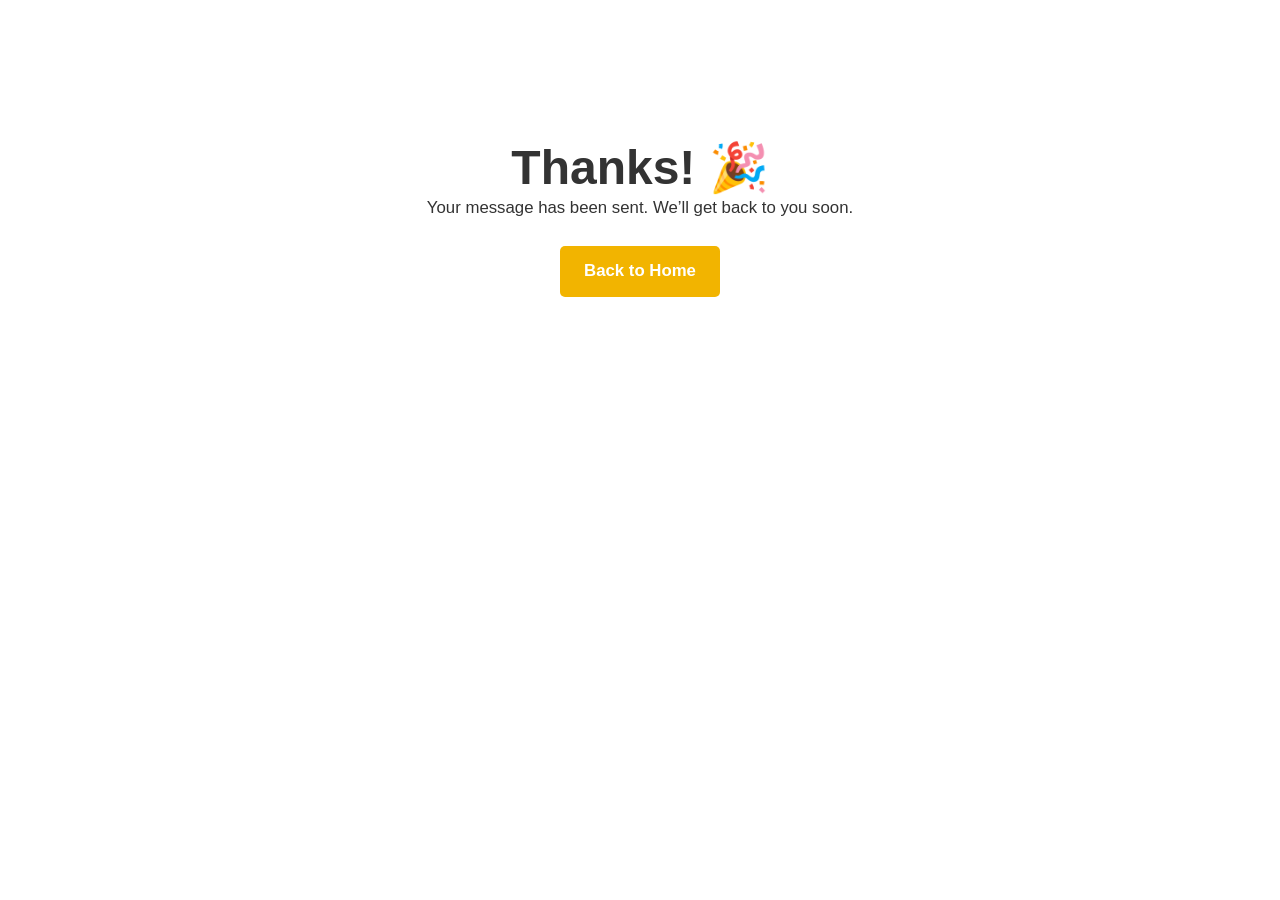
<file: thankyou.html>
<!doctype html>
<html lang="en">
<head>
  <meta charset="utf-8">
  <title>Thanks!</title>
  <meta name="viewport" content="width=device-width,initial-scale=1">
  <link rel="stylesheet" href="style.css">
  <style>
    main { max-width: 700px; margin: 12vh auto; padding: 2rem; text-align: center; }
  </style>
</head>
<body>
  <main>
    <h1>Thanks! 🎉</h1>
    <p>Your message has been sent. We’ll get back to you soon.</p>
    <p><a class="cta-button" href="/">Back to Home</a></p>
  </main>
</body>
</html>
</file>
<file: style.css>
:root {
  --primary-color: #2d89ef;
  --primary-hover: #1c6ac9;
  --secondary-color: #f2b400;
  --secondary-hover: #d9a200;
  --font-heading: 'Playfair Display', serif;
  --font-body: 'Open Sans', sans-serif;
}


* {
  margin: 0;
  padding: 0;
  box-sizing: border-box;
}

body {
  font-family: var(--font-body);
  color: #333;
  background: #fff;
  line-height: 1.6;
}

header {
  background: #f8f8f8;
  padding: 1rem 2rem;
  display: flex;
  justify-content: space-between;
  align-items: center;
  position: sticky;
  top: 0;
  z-index: 1000;
}

/* Logo + Text */
.logo {
  display: flex;
  align-items: center;
  text-decoration: none;
}
.logo img {
  height: 48px;        /* adjust as needed */
  margin-right: 0.75rem;
}
.logo span {
  font-family: var(--font-heading);
  font-size: 1.75rem;
  color: #000;
}

/* Nav & Animated Underline */
nav ul {
  display: flex;
  gap: 1.5rem;
  list-style: none;
}
nav a {
  position: relative;
  text-decoration: none;
  color: #333;
  font-weight: 600;
  transition: color 0.3s ease, transform 0.2s ease;
}
nav a::after {
  content: "";
  position: absolute;
  left: 0;
  bottom: -3px;
  width: 100%;
  height: 2px;
  background: var(--primary-color);
  transform: scaleX(0);
  transform-origin: left;
  transition: transform 0.3s ease;
}
nav a:hover {
  color: var(--primary-hover);
  transform: translateY(-2px);
}
nav a:hover::after,
nav a:focus::after {
  transform: scaleX(1);
}

/* Hero */
.hero {
  position: relative;
  overflow: hidden;
  min-height: 80vh;
}



.hero-video {
  position: absolute;
  top: 50%;
  left: 50%;
  width: auto;
  height: 100%;
  min-width: 100%;
  transform: translate(-50%, -50%);
  object-fit: cover;
  object-position: 50% 40%;
  z-index: 0;

  filter: brightness(1.20) contrast(1.05) saturate(0.45) hue-rotate(-8deg);
}



.hero-overlay {
  position: absolute;
  inset: 0;
  background: rgba(70, 160, 255, 0.30);  
  mix-blend-mode: color; 
  z-index: 1;
}
.hero-glow {
  position: absolute;
  inset: -10%;
  background: radial-gradient(
    ellipse at 50% 45%,
    rgba(255,255,255,0.35) 0%,
    rgba(255,255,255,0.00) 60%
  );
  mix-blend-mode: screen; 
  z-index: 2;
  pointer-events: none;
}
.hero-content {
  position: absolute;
  top: 50%;
  left: 50%;
  transform: translate(-50%, -50%);
  display: flex;
  flex-direction: column;
  align-items: center;
  justify-content: center;
  text-align: center;
  width: 90%;
  max-width: 600px;
  padding: 2rem;
  z-index: 2;
  color: #fff;
}

.hero-content { z-index: 3; }
.hero-content h1 {
  margin-bottom: .5rem;
}
.hero-content p {
  margin-bottom: 1rem;
  font-size: 1.1rem;
}

/* CTA Button */
.cta-button {
  display: inline-block;
  margin-top: 1.5rem;
  background: var(--secondary-color);
  color: #fff;
  padding: 0.75rem 1.5rem;
  text-decoration: none;
  border-radius: 5px;
  font-weight: 600;
  transition: background 0.3s ease, transform 0.2s ease, box-shadow 0.2s ease;
  cursor: pointer;
}
.cta-button:hover {
  background: var(--secondary-hover);
  transform: translateY(-3px);
  box-shadow: 0 8px 16px rgba(0,0,0,0.1);
}
section {
  padding: 4rem 2rem;
  text-align: center;
}


h2 {
  font-family: var(--font-heading);
  font-size: 2rem;
  margin-bottom: 1rem;
  color: var(--primary-color);
}
section img {
  max-width: 300px;
  margin-top: 1rem;
  border-radius: 8px;
}
ul {
  list-style: none;
  margin: 1rem 0;
}

#about,
#services,
#testimonials,
#contact {
  background-color: #e0ffff; 
  padding: 2.5rem 1.5rem;      
  border-radius: 8px;
  margin: 2rem auto;         
  max-width: 1000px;          
  box-shadow: 0 4px 12px rgba(0,0,0,0.05);
}


.about-img {
  display: block;
  width: 150px;              
  height: 150px;
  object-fit: cover;          
  border-radius: 50%;         
  border: 3px solid var(--primary-color);
  box-shadow: 0 3px 8px rgba(0,0,0,0.1);
  margin: 1rem auto 0;      
}

.service-img,
.services-img {
  display: block;
  width: 80%;
  max-width: 300px;
  height: auto;
  object-fit: cover;
  border-radius: 8px;
  box-shadow: 0 3px 8px rgba(0,0,0,0.1);
  margin: 1rem auto 0;
} 
.twentytwenty-container { max-width:600px; margin:2rem auto; }

.ba-labels {
  max-width: 600px;            
  margin: 0 auto 0.5rem;      
  display: flex;
  justify-content: space-between;
  font-weight: 600;
  color: var(--primary-color);
  letter-spacing: 0.02em;
  text-transform: uppercase;
  font-size: 0.9rem;
}

.animate-on-scroll {
  opacity: 0;
  transform: translateY(20px);
  transition: opacity 2s ease-out, transform 2s ease-out;
}


.animate-on-scroll.visible {
  opacity: 1;
  transform: translateY(0);
}

.social .animate-on-scroll {
  transform: none;
  transition: opacity 2.5s ease-out; 
}

.accordion button {
  width:100%; text-align:left; padding:1rem;
  background:var(--primary-color); color:#fff;
  border:none; cursor:pointer; font-size:1rem;
  transition:background 0.3s;
}
.accordion .panel {
  max-height:0; overflow:hidden;
  transition:max-height 0.3s ease-out;
  background:#f9f9f9; padding:0 1rem;
}



/* Testimonials Carousel */
blockquote {
  display: none;
  font-style: italic;
  margin: 1.5rem auto;
  max-width: 600px;
}
blockquote.active {
  display: block;
}

/* Contact Form */
form {
  max-width: 500px;
  margin: 2rem auto 0;
  display: grid;
  gap: 1rem;
  text-align: left;
}
label {
  font-weight: 600;
}
input, textarea {
  width: 100%;
  padding: 0.75rem;
  border: 1px solid #ccc;
  border-radius: 4px;
  font-family: var(--font-body);
}

/* Generic Button */
button {
  background: var(--primary-color);
  color: #fff;
  padding: 0.75rem;
  border: none;
  border-radius: 4px;
  cursor: pointer;
  font-weight: 600;
  transition: background 0.3s ease, transform 0.2s ease, box-shadow 0.2s ease;
}
button:hover {
  background: var(--primary-hover);
  transform: translateY(-2px);
  box-shadow: 0 6px 12px rgba(0,0,0,0.1);
}

/* Footer Social Icons */
footer {
  background: #f0f0f0;
  padding: 2rem;
  text-align: center;
}
footer .social {
  margin-bottom: 1rem;
}
footer .social a {
  display: inline-block;
  transition: transform 0.2s ease;
}
footer .social a:hover {
  transform: scale(1.1);
}
footer .social img {
  width: 28px;
  height: 48px;
}

.sr-only {
  position: absolute; width: 1px; height: 1px; padding: 0; margin: -1px;
  overflow: hidden; clip: rect(0,0,0,0); border: 0;
}


html { -webkit-text-size-adjust: 100%; }
h1 { font-size: clamp(1.6rem, 4.5vw + 0.6rem, 3rem); line-height: 1.15; }
h2 { font-size: clamp(1.25rem, 2.5vw + .6rem, 2rem); }
body, p { font-size: clamp(0.95rem, 1.2vw + .6rem, 1.05rem); }

a, button, .cta-button { min-height: 44px; }

/
section { scroll-margin-top: 80px; }


.nav-toggle{
  display:none; background:#fff; border:1px solid #e5e5e5; border-radius:8px;
  width:44px; height:44px; font-size:1.25rem; line-height:1; cursor:pointer;
}
@media (max-width: 850px){
  header{ position: sticky; top:0; z-index:1000; }
  .nav-toggle{ display:inline-flex; align-items:center; justify-content:center; }
  nav{ position:absolute; top:100%; left:0; right:0; background:#f8f8f8; border-bottom:1px solid #eee; display:none; }
  header.nav-open nav{ display:block; }
  nav ul{ flex-direction:column; gap:0; padding:0.5rem 1rem; }
  nav a{ display:block; padding:0.75rem 0; }
}


@media (max-width: 850px){
  .hero{ min-height: 75vh; }
  .hero-video{ width:100%; height:100%; min-width:auto; object-position: 50% 38%; }
  .hero-content{ max-width: 90%; padding: 1.25rem; }
}


@media (max-width: 850px){
  section{ padding: 2rem 1rem; }
  #about, #services, #testimonials, #contact{
    margin: 1rem auto; padding: 1.5rem 1rem;
  }
  .about-img{ width:120px; height:120px; }
  .service-img, .services-img{ width:100%; max-width:420px; }
  .ba-labels{ padding: 0 .5rem; }
}


.twentytwenty-container{ width:100%; max-width:600px; margin:1.25rem auto; }
.twentytwenty-container img{ width:100%; height:auto; }


@media (prefers-reduced-motion: reduce){
  .animate-on-scroll{ transition:none; }
  .cta-button, nav a{ transition:none; }
}
</file>
